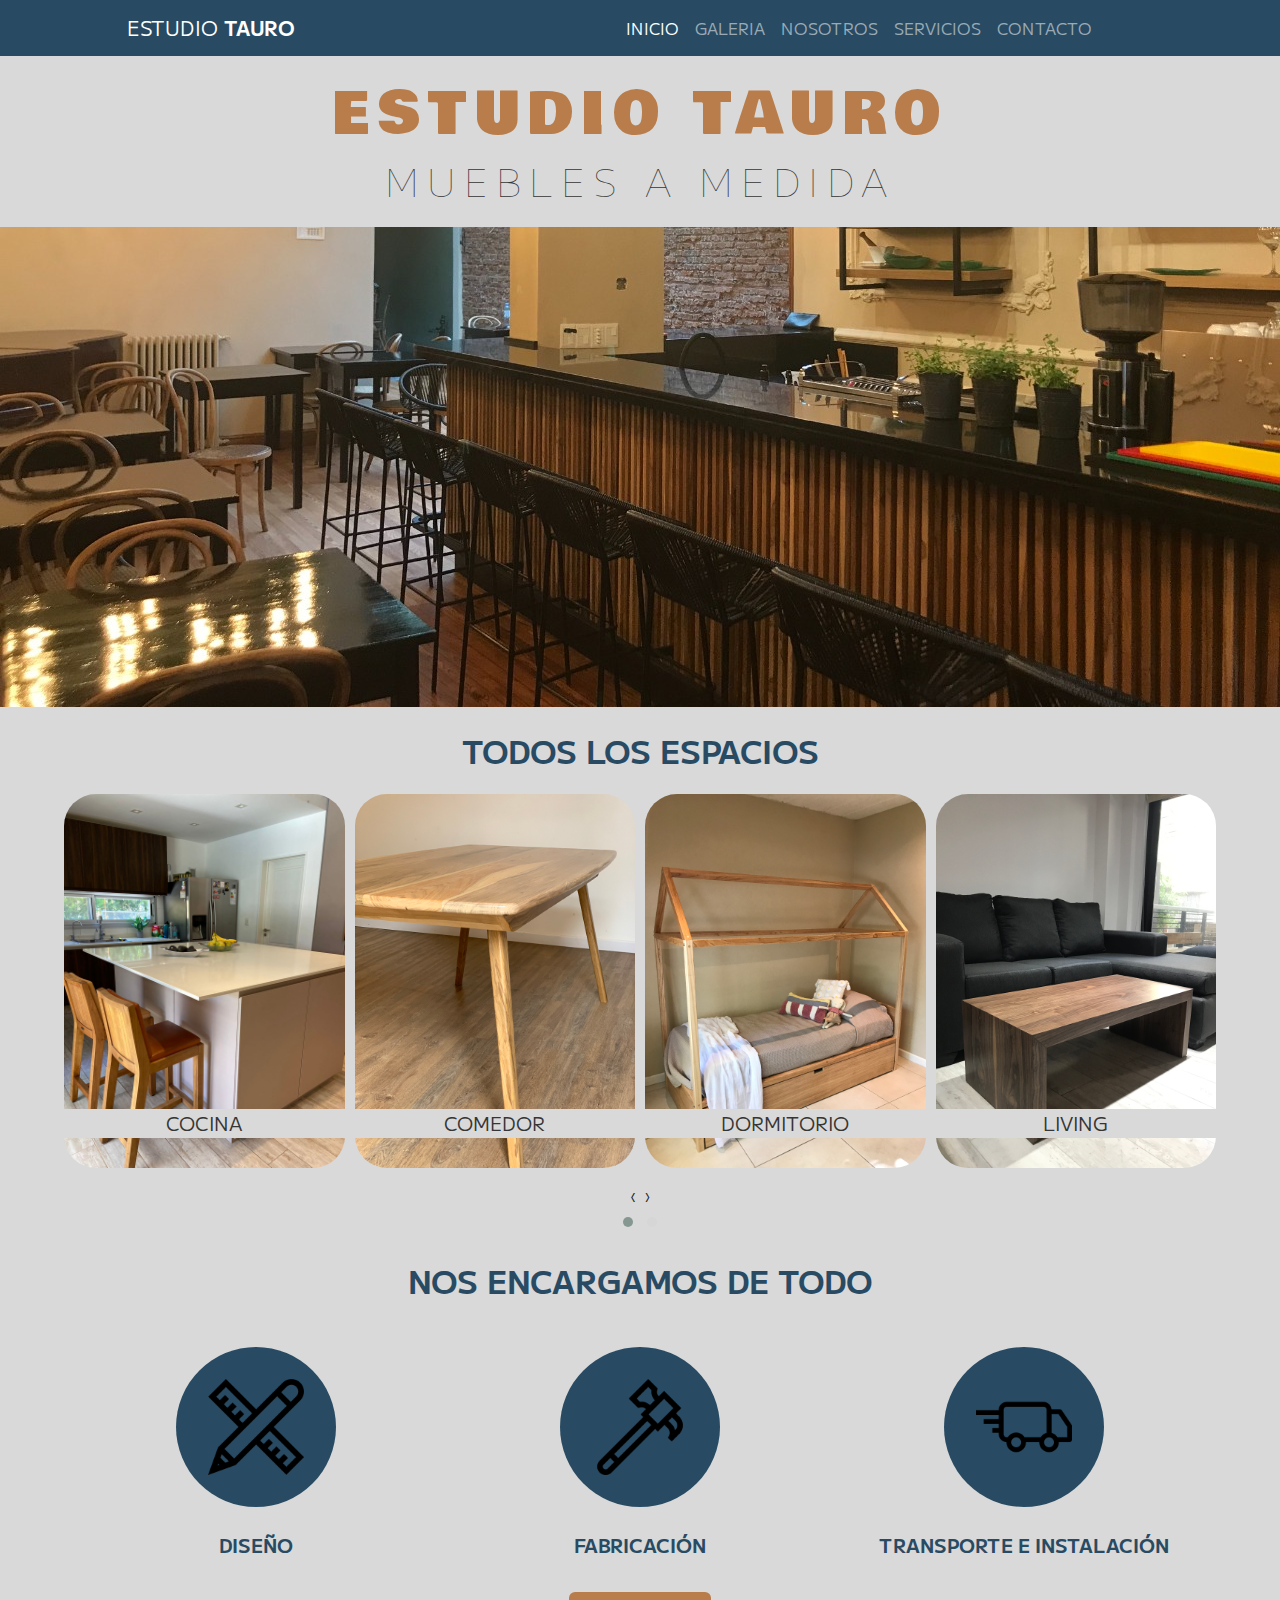
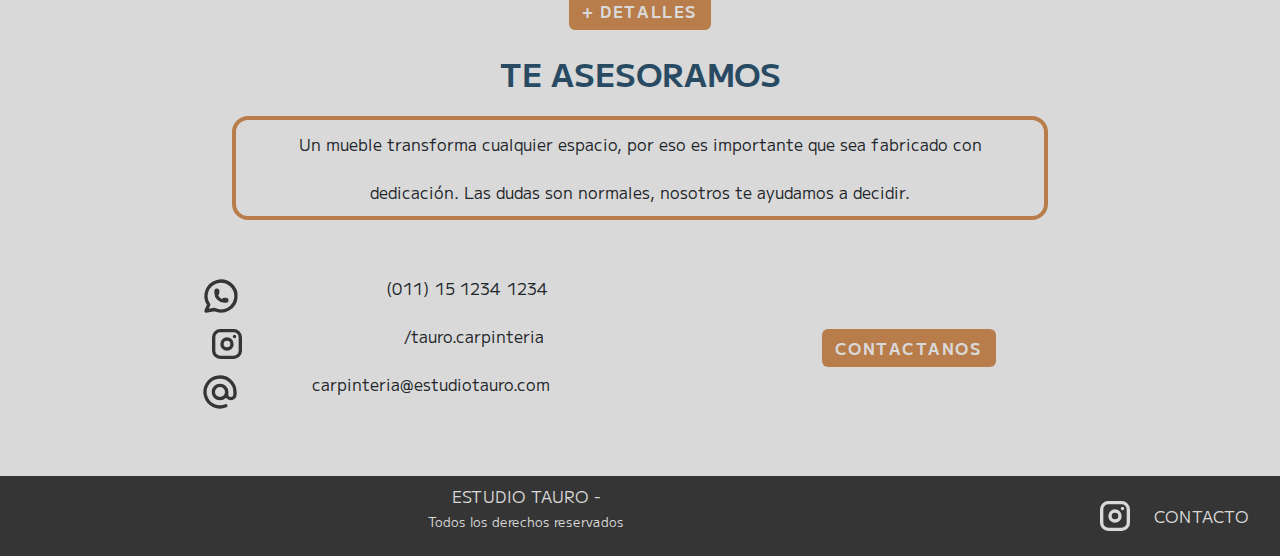
<file: index.html>
<!DOCTYPE html>
<html lang="en">

<head>
    <meta charset="UTF-8">
    <meta http-equiv="X-UA-Compatible" content="IE=edge">
    <meta name="viewport" content="width=device-width, initial-scale=1.0">
    <link rel="preconnect" href="https://fonts.googleapis.com">
    <link rel="preconnect" href="https://fonts.gstatic.com" crossorigin>
    <link href="https://fonts.googleapis.com/css2?family=Bowlby+One&family=M+PLUS+1:wght@400;700&display=swap"
        rel="stylesheet">
    <link rel="stylesheet" href="https://cdn.jsdelivr.net/npm/bootstrap@5.3.0-alpha2/dist/css/bootstrap.min.css">
    <link rel="stylesheet" href="./css/estilo.css">
    <title>Tauro - Muebles a medida</title>
    <link rel="stylesheet" href="./css/owl.carousel.min.css">
    <link rel="stylesheet" href="./css/owl.theme.default.min.css">
</head>

<body>
    <header>
        <nav class="navbar navbar-expand-sm navbar-dark">
            <div class="container-fluid col-md-4 justify-content-center">
                <a class="navbar-brand" href="#">estudio <span class="fw-bolder">tauro</span></a>
            </div>
            <div class="container-fluid col-md-8 justify-content-center">
                <ul class="navbar-nav">
                    <li class="nav-item">
                        <a class="nav-link active text-center" href="index.html">inicio</a>
                    </li>
                    <li class="nav-item">
                        <a class="nav-link text-center" href="./pages/galeria.html">galeria</a>
                    </li>
                    <li class="nav-item">
                        <a class="nav-link text-center" href="./pages/nosotros.html">nosotros</a>
                    </li>
                    <li class="nav-item">
                        <a class="nav-link text-center" href="./pages/servicios.html">servicios</a>
                    </li>
                    <li class="nav-item">
                        <a class="nav-link text-center" href="./pages/contacto.html">contacto</a>
                    </li>
                </ul>
            </div>
        </nav>

        <div class="container my-4">
            <h1 class="title text-center">estudio tauro</h1>
            <h2 class="text-center">MUEBLES A MEDIDA</h2>
        </div>
    </header>

    <section class="destacados container-fluid">
        <!--imagen revestimiento-->
    </section>

    <!--carrousel-->
    <section class="my-4">
        <h3 class="text-center">todos los espacios</h3>
        <div class="owl-container mt-4">
            <div class="owl-carousel owl-theme">
                <div class="item">
                    <img src="./media/img/cocinas/cocina_inicio.jpg" alt="cocina">
                    <p>cocina</p>
                </div>
                <div class="item">
                    <img src="./media/img/comedor/comedor inicio.JPG" alt="comedor">
                    <p>comedor</p>
                </div>
                <div class="item">
                    <img src="./media/img/dormitorio/dormitorio inicio.JPG" alt="dormitorio">
                    <p>dormitorio</p>
                </div>
                <div class="item">
                    <img src="./media/img/living/living inicio.JPG" alt="living">
                    <p>living</p>
                </div>
                <div class="item">
                    <img src="./media/img/bano/bano_inicio.JPG" alt="bano">
                    <p>baño</p>
                </div>
                <div class="item">
                    <img src="./media/img/obra_bar/revest_inicio.JPG" alt="revestimiento">
                    <p>revestimientos</p>
                </div>
            </div>
        </div>
    </section>

    <!--fin carousel-->

    <!--servicios-->
    <section class="mt-4">
        <h3 class="text-center">nos encargamos de todo</h3>
        <div class="row mt-5 servicios mx-auto mb-3">
            <div class="col-md-4 servicio">
                <div class="servicio__icono mx-auto">
                    <img src="./media/assets/carpinteria.png" alt="diseño">
                </div>
                <p class="text-center mt-4">diseño</p>
            </div>

            <div class="col-md-4 servicio">
                <div class="servicio__icono mx-auto">
                    <img src="./media/assets/martillo.png" alt="fabricacion">
                </div>
                <p class="text-center mt-4">fabricación</p>
            </div>

            <div class="col-md-4 servicio">
                <div class="servicio__icono mx-auto">
                    <img src="./media/assets/flete.png" alt="flete">

                </div>
                <p class="text-center mt-4">transporte e instalación</p>
            </div>
        </div>


        <div class="text-center">
            <a href="./pages/servicios.html" class="btn btn-primario"> + detalles </a>
        </div>  

    </section>
    <!--fin section servicios-->


    <!--inicio asesoramos-->

    <section class="mt-4 mx-5 px-5">
        <h3 class="text-center">te asesoramos</h3>
        <div class="asesoramos__texto mx-auto px-5 mt-4">
            <p class="text-center">Un mueble transforma cualquier espacio, por eso es importante que sea fabricado con
                dedicación. Las dudas son normales, nosotros te ayudamos a decidir.</p>
        </div>
        <div class="row my-5">
            <div class="col-md-6">
                <ul>
                    <li class="d-flex justify-content-around my-2">
                        <div class="lista__icono"><svg xmlns="http://www.w3.org/2000/svg"
                                class="icon icon-tabler icon-tabler-brand-whatsapp" width="40" height="40"
                                viewBox="0 0 24 24" stroke-width="2" stroke="#353535" fill="none" stroke-linecap="round"
                                stroke-linejoin="round">
                                <path stroke="none" d="M0 0h24v24H0z" fill="none" />
                                <path d="M3 21l1.65 -3.8a9 9 0 1 1 3.4 2.9l-5.05 .9" />
                                <path
                                    d="M9 10a0.5 .5 0 0 0 1 0v-1a0.5 .5 0 0 0 -1 0v1a5 5 0 0 0 5 5h1a0.5 .5 0 0 0 0 -1h-1a0.5 .5 0 0 0 0 1" />
                            </svg></div>
                        <p>(011) 15 1234 1234</p>
                    </li> <!--fin LI-->
                    <li class="d-flex justify-content-around my-2">
                        <div class="lista__icono"><svg xmlns="http://www.w3.org/2000/svg"
                                class="icon icon-tabler icon-tabler-brand-instagram" width="40" height="40"
                                viewBox="0 0 24 24" stroke-width="2" stroke="#353535" fill="none" stroke-linecap="round"
                                stroke-linejoin="round">
                                <path stroke="none" d="M0 0h24v24H0z" fill="none" />
                                <rect x="4" y="4" width="16" height="16" rx="4" />
                                <circle cx="12" cy="12" r="3" />
                                <line x1="16.5" y1="7.5" x2="16.5" y2="7.501" />
                            </svg></div>
                        <p>/tauro.carpinteria</p>
                    </li> <!--fin LI-->
                    <li class="d-flex justify-content-evenly my-2">
                        <div class="lista__icono"><svg xmlns="http://www.w3.org/2000/svg"
                                class="icon icon-tabler icon-tabler-at" width="40" height="40" viewBox="0 0 24 24"
                                stroke-width="2" stroke="#353535" fill="none" stroke-linecap="round"
                                stroke-linejoin="round">
                                <path stroke="none" d="M0 0h24v24H0z" fill="none" />
                                <circle cx="12" cy="12" r="4" />
                                <path d="M16 12v1.5a2.5 2.5 0 0 0 5 0v-1.5a9 9 0 1 0 -5.5 8.28" />
                            </svg>
                        </div>
                        <p>carpinteria@estudiotauro.com</p>
                    </li>
                </ul>
            </div>
            <div class="col-md-6 d-flex align-items-center mx-auto justify-content-center">
                <a class="btn btn-primario" href="./pages/contacto.html">contactanos</a>
            </div>

        </div>


    </section>

    <footer class="row py-2">
        <div class="col-md-10 text-center align-items-center">
            <p>ESTUDIO TAURO - <br> <span class="derechos">Todos los derechos reservados</span></p>
        </div>
        <div class="col-md-2 d-flex justify-content-evenly align-items-center">
            <a href="index.html">
                <svg xmlns="http://www.w3.org/2000/svg" class="icon icon-tabler icon-tabler-brand-instagram" width="40"
                    height="40" viewBox="0 0 24 24" stroke-width="2" stroke="#d9d9d9" fill="none" stroke-linecap="round"
                    stroke-linejoin="round">
                    <path stroke="none" d="M0 0h24v24H0z" fill="none" />
                    <rect x="4" y="4" width="16" height="16" rx="4" />
                    <circle cx="12" cy="12" r="3" />
                    <line x1="16.5" y1="7.5" x2="16.5" y2="7.501" />
                </svg>
            </a>
            <a href="./pages/contacto.html" class="text-uppercase">contacto</a>
        </div>
    </footer>
    <link rel="stylesheet" href="https://cdn.jsdelivr.net/npm/bootstrap@5.3.0-alpha2/dist/js/bootstrap.bundle.min.js">
    <script src="./js/jquery.min.js"></script>
    <script src="./js/owl.carousel.min.js"></script>
    <script src="./js/main.js"></script>
</body>
</html>
</file>
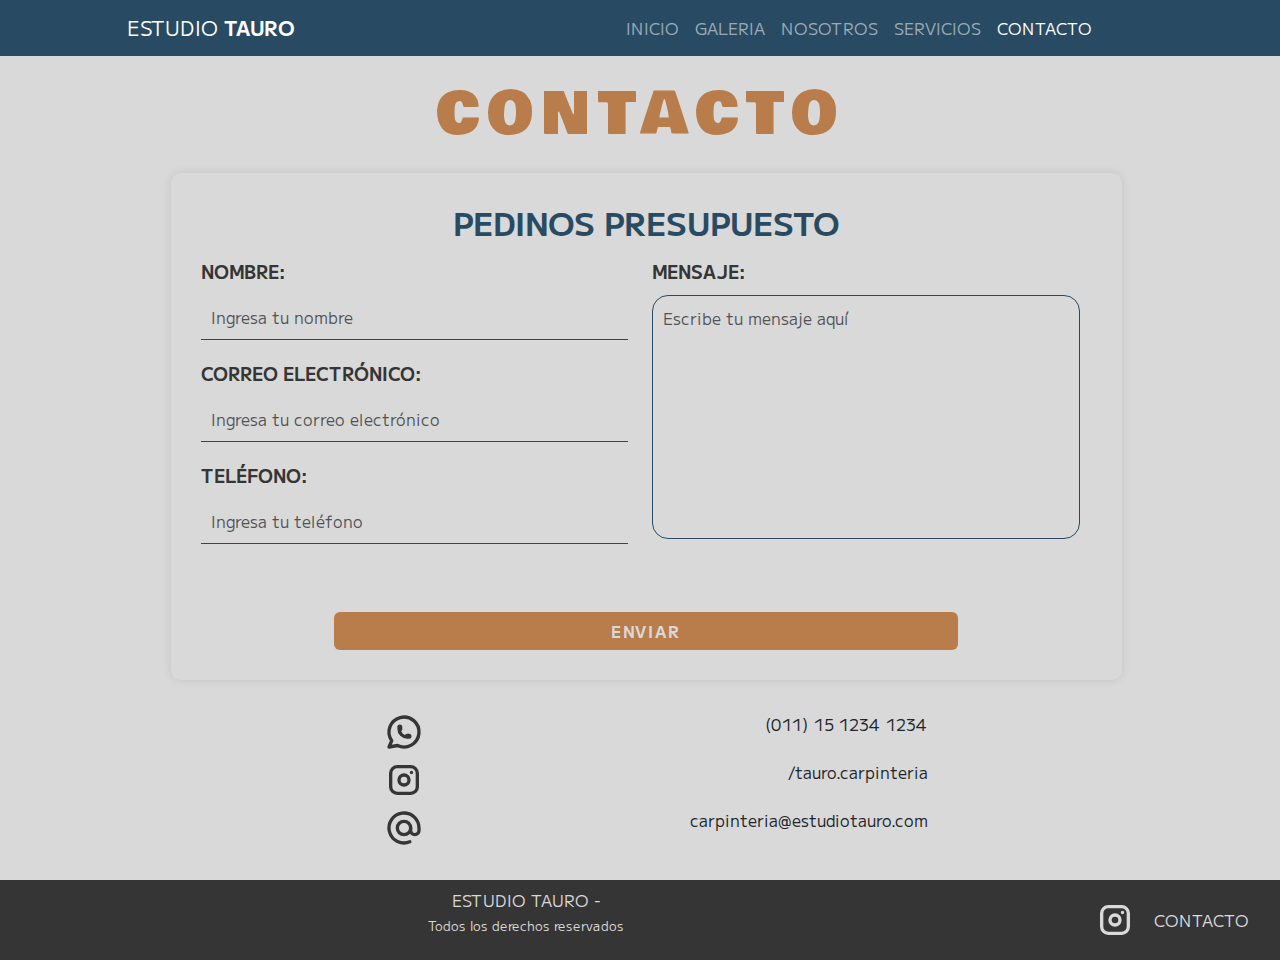
<file: pages/contacto.html>
<!DOCTYPE html>
<html lang="en">

<head>
    <meta charset="UTF-8">
    <meta http-equiv="X-UA-Compatible" content="IE=edge">
    <meta name="viewport" content="width=device-width, initial-scale=1.0">
    <link rel="preconnect" href="https://fonts.googleapis.com">
    <link rel="preconnect" href="https://fonts.gstatic.com" crossorigin>
    <link href="https://fonts.googleapis.com/css2?family=Bowlby+One&family=M+PLUS+1:wght@400;700&display=swap"
        rel="stylesheet">
    <link rel="stylesheet" href="https://cdn.jsdelivr.net/npm/bootstrap@5.3.0-alpha2/dist/css/bootstrap.min.css">
    <link rel="stylesheet" href="../css/estilo.css">
    <title>Tauro - Contacto</title>
</head>

<body>
    <header>
        <nav class="navbar navbar-expand-sm navbar-dark">
            <div class="container-fluid col-md-4 justify-content-center">
                <a class="navbar-brand" href="#">estudio <span class="fw-bolder">tauro</span></a>
            </div>
            <div class="container-fluid col-md-8 justify-content-center">
                <ul class="navbar-nav">
                    <li class="nav-item">
                        <a class="nav-link text-center" href="../index.html">inicio</a>
                    </li>
                    <li class="nav-item">
                        <a class="nav-link text-center" href="galeria.html">galeria</a>
                    </li>
                    <li class="nav-item">
                        <a class="nav-link text-center" href="nosotros.html">nosotros</a>
                    </li>
                    <li class="nav-item">
                        <a class="nav-link text-center" href="servicios.html">servicios</a>
                    </li>
                    <li class="nav-item">
                        <a class="nav-link active text-center" href="contacto.html">contacto</a>
                    </li>
                </ul>
            </div>
        </nav>
        <div class="container my-4">
            <h1 class="title text-center text-uppercase">Contacto</h1>
        </div>
    </header>

    <main>
        <div class="container-fluid formulario">
            <form>
                <legend>
                    <h3 class="text-center">pedinos presupuesto</h3>
                </legend>
                <div class="row">
                    <div class="col-md-6">
                        <div class="form-group">
                            <label for="nombre">Nombre:</label>
                            <input type="text" class="form-control formulario__input" id="nombre"
                                placeholder="Ingresa tu nombre">
                        </div>
                        <div class="form-group">
                            <label for="email">Correo electrónico:</label>
                            <input type="email" class="form-control formulario__input" id="email"
                                placeholder="Ingresa tu correo electrónico">
                        </div>
                        <div class="form-group">
                            <label for="telefono">Teléfono:</label>
                            <input type="tel" class="form-control formulario__input" id="tel"
                                placeholder="Ingresa tu teléfono">
                        </div>
                    </div>
                    <div class="col-md-6 form-group">
                        <label for="mensaje">Mensaje:</label>
                        <textarea class="form-control formulario__input formulario__input--border" id="mensaje"
                            placeholder="Escribe tu mensaje aquí"></textarea>
                    </div>
                </div>
                <div class="d-flex justify-content-center mt-5">
                    <button type="submit" class="btn btn-primario btn-primario--form">Enviar</button>
                </div>
            </form>
        </div>
    </main>

    <section class="contacto__contacto">
        <ul>
            <li class="d-flex justify-content-between my-2">
                <div class="lista__icono"><svg xmlns="http://www.w3.org/2000/svg"
                        class="icon icon-tabler icon-tabler-brand-whatsapp" width="40" height="40" viewBox="0 0 24 24"
                        stroke-width="2" stroke="#353535" fill="none" stroke-linecap="round" stroke-linejoin="round">
                        <path stroke="none" d="M0 0h24v24H0z" fill="none" />
                        <path d="M3 21l1.65 -3.8a9 9 0 1 1 3.4 2.9l-5.05 .9" />
                        <path
                            d="M9 10a0.5 .5 0 0 0 1 0v-1a0.5 .5 0 0 0 -1 0v1a5 5 0 0 0 5 5h1a0.5 .5 0 0 0 0 -1h-1a0.5 .5 0 0 0 0 1" />
                    </svg></div>
                <p>(011) 15 1234 1234</p>
            </li> <!--fin LI-->
            <li class="d-flex justify-content-between my-2">
                <div class="lista__icono"><svg xmlns="http://www.w3.org/2000/svg"
                        class="icon icon-tabler icon-tabler-brand-instagram" width="40" height="40" viewBox="0 0 24 24"
                        stroke-width="2" stroke="#353535" fill="none" stroke-linecap="round" stroke-linejoin="round">
                        <path stroke="none" d="M0 0h24v24H0z" fill="none" />
                        <rect x="4" y="4" width="16" height="16" rx="4" />
                        <circle cx="12" cy="12" r="3" />
                        <line x1="16.5" y1="7.5" x2="16.5" y2="7.501" />
                    </svg></div>
                <p>/tauro.carpinteria</p>
            </li> <!--fin LI-->
            <li class="d-flex justify-content-between my-2">
                <div class="lista__icono"><svg xmlns="http://www.w3.org/2000/svg"
                        class="icon icon-tabler icon-tabler-at" width="40" height="40" viewBox="0 0 24 24"
                        stroke-width="2" stroke="#353535" fill="none" stroke-linecap="round" stroke-linejoin="round">
                        <path stroke="none" d="M0 0h24v24H0z" fill="none" />
                        <circle cx="12" cy="12" r="4" />
                        <path d="M16 12v1.5a2.5 2.5 0 0 0 5 0v-1.5a9 9 0 1 0 -5.5 8.28" />
                    </svg>
                </div>
                <p>carpinteria@estudiotauro.com</p>
            </li>
        </ul>
    </section>





    <footer class="row py-2">
        <div class="col-md-10 text-center align-items-center">
            <p>ESTUDIO TAURO - <br> <span class="derechos">Todos los derechos reservados</span></p>
        </div>
        <div class="col-md-2 d-flex justify-content-evenly align-items-center">
            <a href="#">
                <svg xmlns="http://www.w3.org/2000/svg" class="icon icon-tabler icon-tabler-brand-instagram" width="40"
                    height="40" viewBox="0 0 24 24" stroke-width="2" stroke="#d9d9d9" fill="none" stroke-linecap="round"
                    stroke-linejoin="round">
                    <path stroke="none" d="M0 0h24v24H0z" fill="none" />
                    <rect x="4" y="4" width="16" height="16" rx="4" />
                    <circle cx="12" cy="12" r="3" />
                    <line x1="16.5" y1="7.5" x2="16.5" y2="7.501" />
                </svg>
            </a>
            <a href="contacto.html" class="text-uppercase">contacto</a>
        </div>
    </footer>
    <link rel="stylesheet" href="https://cdn.jsdelivr.net/npm/bootstrap@5.3.0-alpha2/dist/js/bootstrap.bundle.min.js">
</body>

</html>
</file>
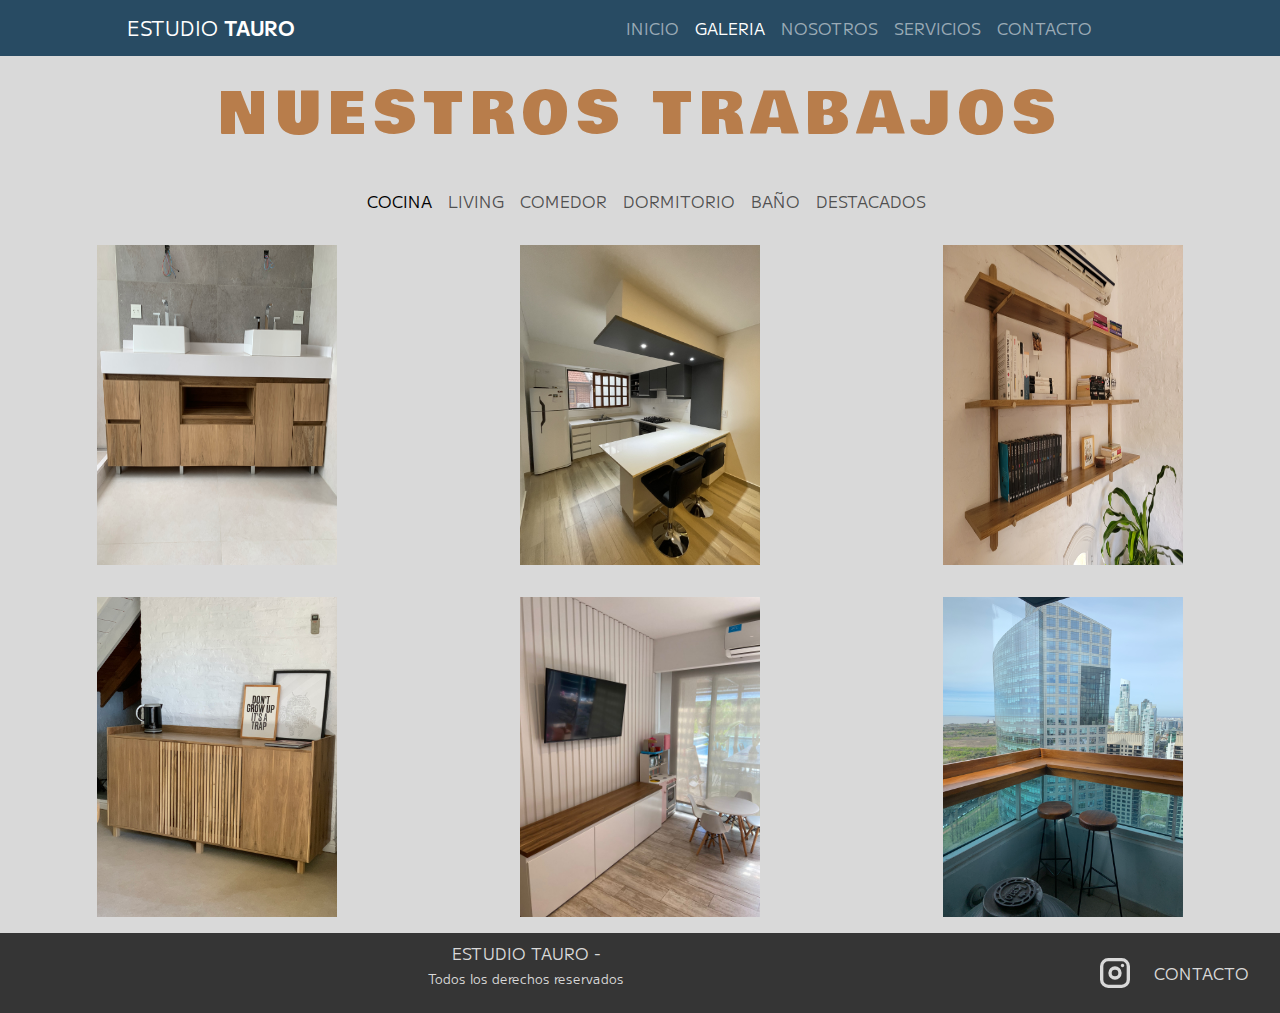
<file: pages/galeria.html>
<!DOCTYPE html>
<html lang="en">

<head>
    <meta charset="UTF-8">
    <meta http-equiv="X-UA-Compatible" content="IE=edge">
    <meta name="viewport" content="width=device-width, initial-scale=1.0">
    <link rel="preconnect" href="https://fonts.googleapis.com">
    <link rel="preconnect" href="https://fonts.gstatic.com" crossorigin>
    <link href="https://fonts.googleapis.com/css2?family=Bowlby+One&family=M+PLUS+1:wght@400;700&display=swap"
        rel="stylesheet">
    <link rel="stylesheet" href="https://cdn.jsdelivr.net/npm/bootstrap@5.3.0-alpha2/dist/css/bootstrap.min.css">
    <link rel="stylesheet" href="../css/estilo.css">
    <title>Tauro - Galería</title>
</head>

<body>
    <header>
        <nav class="navbar navbar-expand-sm navbar-dark">
            <div class="container-fluid col-md-4 justify-content-center">
                <a class="navbar-brand" href="#">estudio <span class="fw-bolder">tauro</span></a>
            </div>
            <div class="container-fluid col-md-8 justify-content-center">
                <ul class="navbar-nav">
                    <li class="nav-item">
                        <a class="nav-link text-center" href="../index.html">inicio</a>
                    </li>
                    <li class="nav-item">
                        <a class="nav-link active text-center" href="galeria.html">galeria</a>
                    </li>
                    <li class="nav-item">
                        <a class="nav-link text-center" href="nosotros.html">nosotros</a>
                    </li>
                    <li class="nav-item">
                        <a class="nav-link text-center" href="servicios.html">servicios</a>
                    </li>
                    <li class="nav-item">
                        <a class="nav-link text-center" href="contacto.html">contacto</a>
                    </li>
                </ul>
            </div>
        </nav>
        <div class="container my-4">
            <h1 class="title text-center text-uppercase">nuestros trabajos</h1>
        </div>
    </header>

    <main>
        <nav class="navbar navbar--galeria navbar-expand-sm navbar-ligth">
            <div class="container-fluid d-flex justify-content-center">
                <ul class="navbar-nav">
                    <li class="nav-item">
                        <a class="nav-link active" href="#">cocina</a>
                    </li>
                    <li class="nav-item">
                        <a class="nav-link" href="#">living</a>
                    </li>
                    <li class="nav-item">
                        <a class="nav-link" href="#">comedor</a>
                    </li>
                    <li class="nav-item">
                        <a class="nav-link" href="#">dormitorio</a>
                    </li>
                    <li class="nav-item">
                        <a class="nav-link" href="#">baño</a>
                    </li>
                    <li class="nav-item">
                        <a class="nav-link" href="#">destacados</a>
                    </li>
                </ul>
            </div>
        </nav>

        <section class="galeria_imagenes row">   
                <div class="col-md-4 col-sm-6 d-flex justify-content-center my-3"><img src="../media/img/bano/bano_1.JPG" alt="baño"></div>    
                <div class="col-md-4 col-sm-6 d-flex justify-content-center my-3"><img src="../media/img/cocinas/cocina2.jpg" alt="cocina"></div>
                <div class="col-md-4 col-sm-6 d-flex justify-content-center my-3"><img src="../media/img/living/living14.jpg" alt="living"></div>
                <div class="col-md-4 col-sm-6 d-flex justify-content-center my-3"><img src="../media/img/living/living11.JPG" alt="living"></div>
                <div class="col-md-4 col-sm-6 d-flex justify-content-center my-3"><img src="../media/img/living/living2.jpg" alt="living"></div>
                <div class="col-md-4 col-sm-6 d-flex justify-content-center my-3"><img src="../media/img/otras/IMG_3320.JPG" alt="barra"></div>
        </section>
    </main>

    <footer class="row py-2">
        <div class="col-md-10 text-center align-items-center">
            <p>ESTUDIO TAURO - <br> <span class="derechos">Todos los derechos reservados</span></p>
        </div>
        <div class="col-md-2 d-flex justify-content-evenly align-items-center">
            <a href="#">
                <svg xmlns="http://www.w3.org/2000/svg" class="icon icon-tabler icon-tabler-brand-instagram" width="40"
                    height="40" viewBox="0 0 24 24" stroke-width="2" stroke="#d9d9d9" fill="none" stroke-linecap="round"
                    stroke-linejoin="round">
                    <path stroke="none" d="M0 0h24v24H0z" fill="none" />
                    <rect x="4" y="4" width="16" height="16" rx="4" />
                    <circle cx="12" cy="12" r="3" />
                    <line x1="16.5" y1="7.5" x2="16.5" y2="7.501" />
                </svg>
            </a>
            <a href="contacto.html" class="text-uppercase">contacto</a>
        </div>
    </footer>
    <link rel="stylesheet" href="https://cdn.jsdelivr.net/npm/bootstrap@5.3.0-alpha2/dist/js/bootstrap.bundle.min.js">
</body>

</html>
</file>
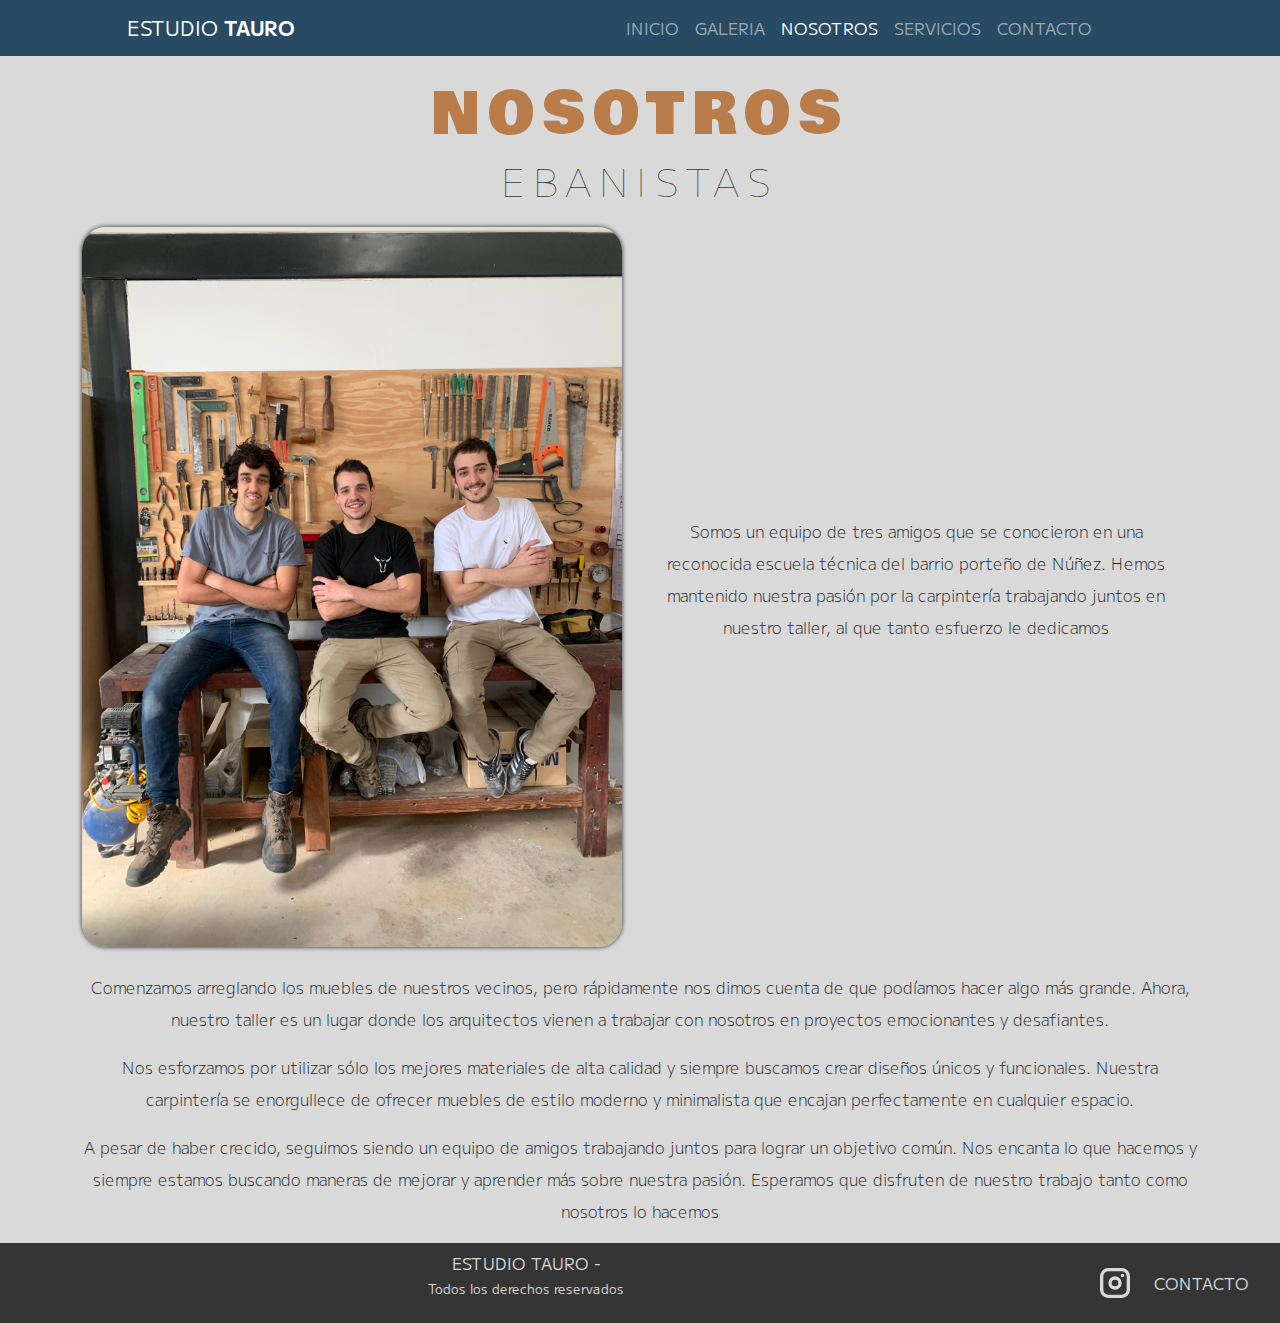
<file: pages/nosotros.html>
<!DOCTYPE html>
<html lang="en">

<head>
    <meta charset="UTF-8">
    <meta http-equiv="X-UA-Compatible" content="IE=edge">
    <meta name="viewport" content="width=device-width, initial-scale=1.0">
    <link rel="preconnect" href="https://fonts.googleapis.com">
    <link rel="preconnect" href="https://fonts.gstatic.com" crossorigin>
    <link href="https://fonts.googleapis.com/css2?family=Bowlby+One&family=M+PLUS+1:wght@400;700&display=swap"
        rel="stylesheet">
    <link rel="stylesheet" href="https://cdn.jsdelivr.net/npm/bootstrap@5.3.0-alpha2/dist/css/bootstrap.min.css">
    <link rel="stylesheet" href="../css/estilo.css">
    <title>Tauro - Quienes Somos</title>
</head>

<body>
    <header>
        <nav class="navbar navbar-expand-sm navbar-dark">
            <div class="container-fluid col-md-4 justify-content-center">
                <a class="navbar-brand" href="#">estudio <span class="fw-bolder">tauro</span></a>
            </div>
            <div class="container-fluid col-md-8 justify-content-center">
                <ul class="navbar-nav">
                    <li class="nav-item">
                        <a class="nav-link text-center" href="../index.html">inicio</a>
                    </li>
                    <li class="nav-item">
                        <a class="nav-link text-center" href="galeria.html">galeria</a>
                    </li>
                    <li class="nav-item">
                        <a class="nav-link active text-center" href="nosotros.html">nosotros</a>
                    </li>
                    <li class="nav-item">
                        <a class="nav-link text-center" href="servicios.html">servicios</a>
                    </li>
                    <li class="nav-item">
                        <a class="nav-link text-center" href="contacto.html">contacto</a>
                    </li>
                </ul>
            </div>
        </nav>
        <div class="container my-4">
            <h1 class="title text-center text-uppercase">Nosotros</h1>
            <h2 class="text-center">EBANISTAS</h2>
        </div>
    </header>

    <main>
        <section class="container nosotros"> 
            <div class="row">
                <div class="nosotros__img col-md-6">
                    <img class="img-fluid" src="../media/img/nosotros.JPG" alt="nosotros">
                </div>
                <div class="d-flex justify-content-center align-items-center col-md-6">
                    <p class="text-center">Somos un equipo de tres amigos que se conocieron en una reconocida escuela
                        técnica del barrio porteño de Núñez. Hemos mantenido nuestra pasión por la carpintería
                        trabajando juntos en nuestro taller, al que tanto esfuerzo le dedicamos</p>
                </div>
            </div>
            <div class="mt-4">
                <p class="text-center">Comenzamos arreglando los muebles de nuestros vecinos, pero rápidamente nos dimos cuenta de que
                    podíamos hacer algo más grande. Ahora, nuestro taller es un lugar donde los arquitectos vienen a
                    trabajar con nosotros en proyectos emocionantes y desafiantes. </p>
                <p class="text-center">Nos esforzamos por utilizar sólo los mejores materiales de alta calidad y siempre buscamos crear
                    diseños únicos y funcionales. Nuestra carpintería se enorgullece de ofrecer muebles de estilo
                    moderno y minimalista que encajan perfectamente en cualquier espacio.</p>
                <p class="text-center">A pesar de haber crecido, seguimos siendo un equipo de amigos trabajando juntos para lograr un
                    objetivo común. Nos encanta lo que hacemos y siempre estamos buscando maneras de mejorar y aprender
                    más sobre nuestra pasión. Esperamos que disfruten de nuestro trabajo tanto como nosotros lo hacemos
                </p>
            </div>
        </section>
    </main>




    <footer class="row py-2">
        <div class="col-md-10 text-center align-items-center">
            <p>ESTUDIO TAURO - <br> <span class="derechos">Todos los derechos reservados</span></p>
        </div>
        <div class="col-md-2 d-flex justify-content-evenly align-items-center">
            <a href="#">
                <svg xmlns="http://www.w3.org/2000/svg" class="icon icon-tabler icon-tabler-brand-instagram" width="40"
                    height="40" viewBox="0 0 24 24" stroke-width="2" stroke="#d9d9d9" fill="none" stroke-linecap="round"
                    stroke-linejoin="round">
                    <path stroke="none" d="M0 0h24v24H0z" fill="none" />
                    <rect x="4" y="4" width="16" height="16" rx="4" />
                    <circle cx="12" cy="12" r="3" />
                    <line x1="16.5" y1="7.5" x2="16.5" y2="7.501" />
                </svg>
            </a>
            <a href="contacto.html" class="text-uppercase">contacto</a>
        </div>
    </footer>
    <link rel="stylesheet" href="https://cdn.jsdelivr.net/npm/bootstrap@5.3.0-alpha2/dist/js/bootstrap.bundle.min.js">
</body>

</html>
</file>
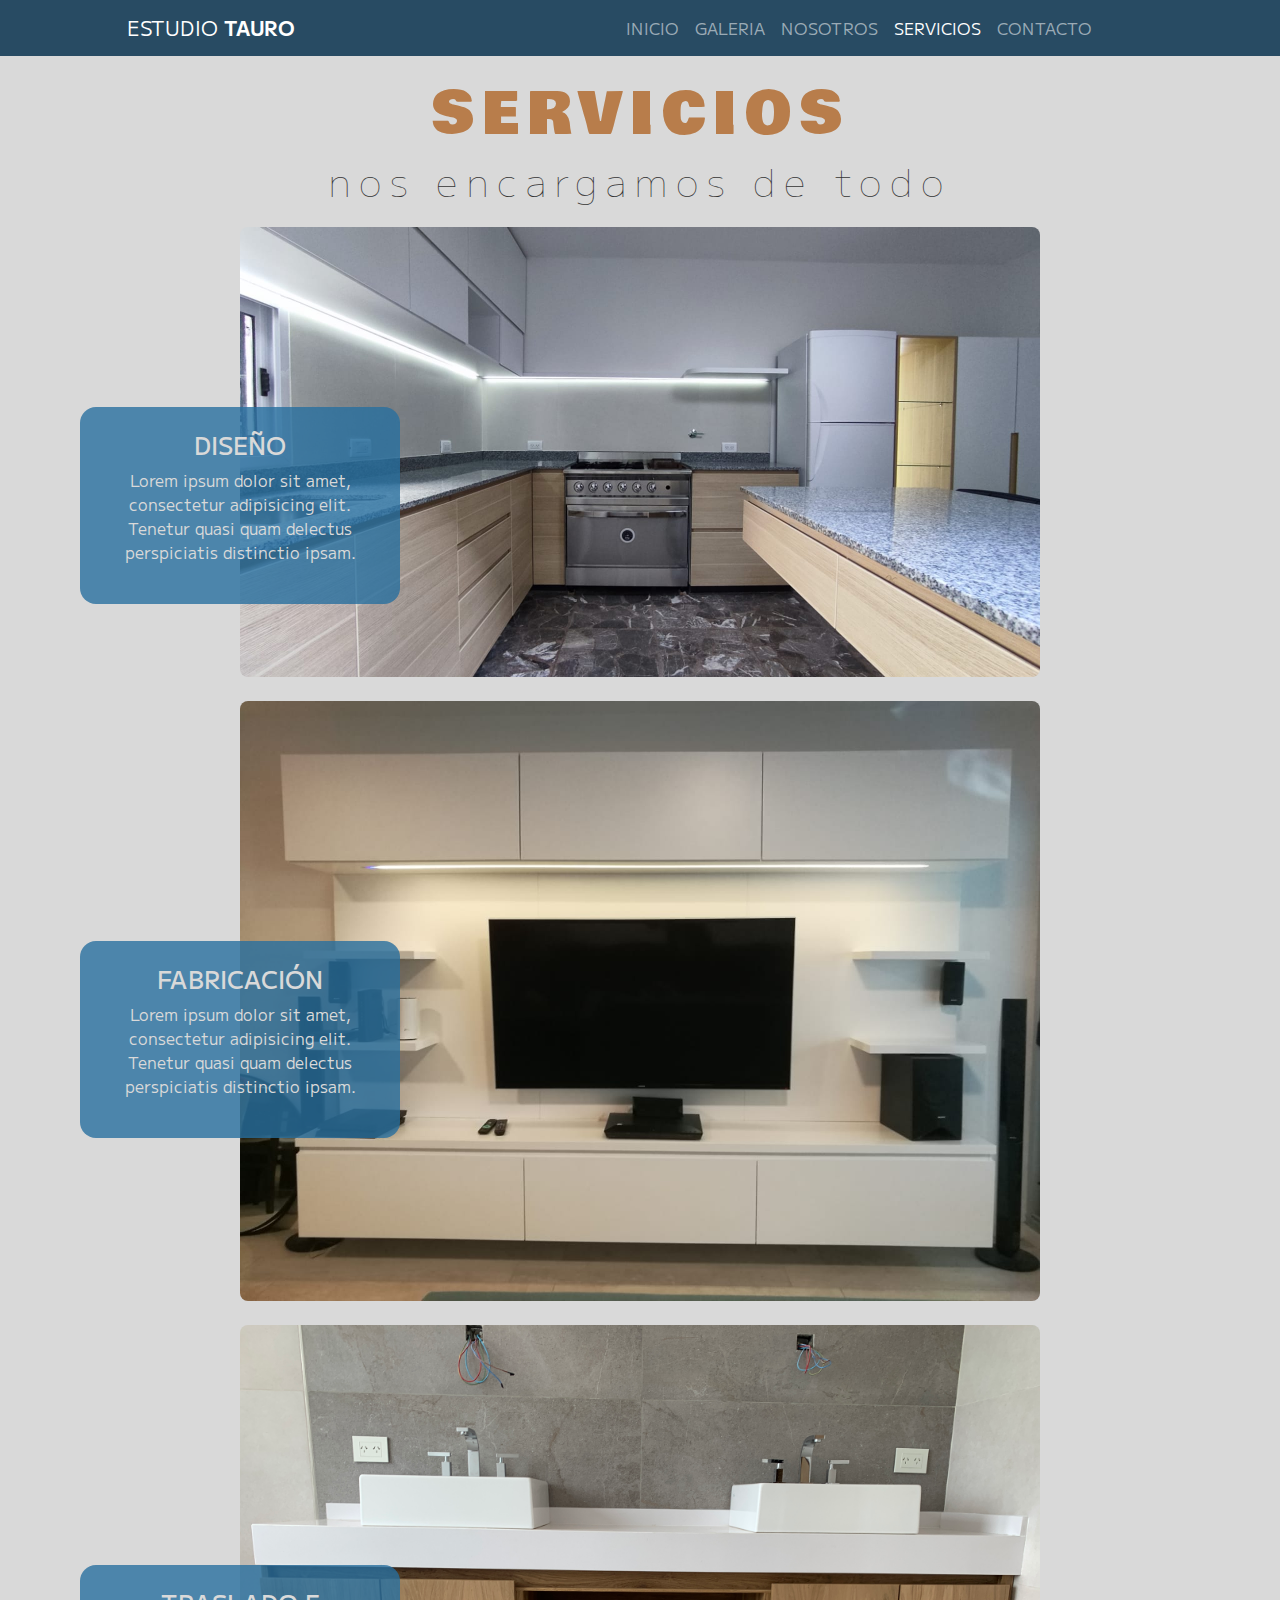
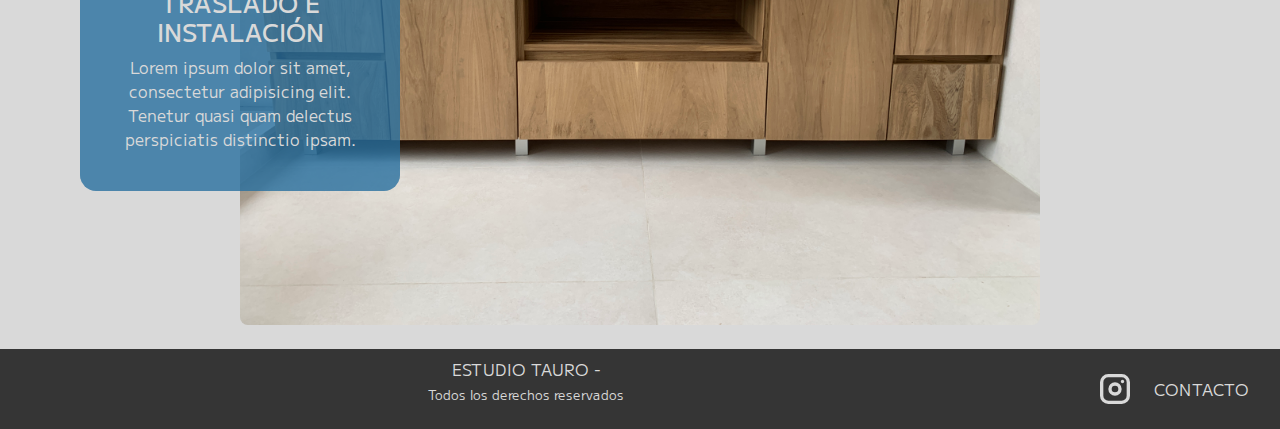
<file: pages/servicios.html>
<!DOCTYPE html>
<html lang="en">

<head>
    <meta charset="UTF-8">
    <meta http-equiv="X-UA-Compatible" content="IE=edge">
    <meta name="viewport" content="width=device-width, initial-scale=1.0">
    <link rel="preconnect" href="https://fonts.googleapis.com">
    <link rel="preconnect" href="https://fonts.gstatic.com" crossorigin>
    <link href="https://fonts.googleapis.com/css2?family=Bowlby+One&family=M+PLUS+1:wght@400;700&display=swap"
        rel="stylesheet">
    <link rel="stylesheet" href="https://cdn.jsdelivr.net/npm/bootstrap@5.3.0-alpha2/dist/css/bootstrap.min.css">
    <link rel="stylesheet" href="/css/estilo.css">
    <title>Tauro - Servicios</title>
</head>

<body>
    <header>
        <nav class="navbar navbar-expand-sm navbar-dark">
            <div class="container-fluid col-md-4 justify-content-center">
                <a class="navbar-brand" href="#">estudio <span class="fw-bolder">tauro</span></a>
            </div>
            <div class="container-fluid col-md-8 justify-content-center">
                <ul class="navbar-nav">
                    <li class="nav-item">
                        <a class="nav-link" href="../index.html">inicio</a>
                    </li>
                    <li class="nav-item">
                        <a class="nav-link" href="#">galeria</a>
                    </li>
                    <li class="nav-item">
                        <a class="nav-link" href="#">nosotros</a>
                    </li>
                    <li class="nav-item">
                        <a class="nav-link active" href="#">servicios</a>
                    </li>
                    <li class="nav-item">
                        <a class="nav-link" href="#">contacto</a>
                    </li>
                </ul>
            </div>
        </nav>
        <div class="container my-4">
            <h1 class="title text-center text-uppercase">servicios</h1>
            <h2 class="text-center">nos encargamos de todo</h2>
        </div>
    </header>
    <main class="serv">
        <div class="cardd d-flex justify-content-center px-5 my-4">
            <div class="cardd__img">
                <img src="/media/img/cocinas/cocina_servicio.jpg" alt="diseño">
                <div class="cardd__texto p-4 text-center">
                    <h4>Diseño</h4>
                    <p>Lorem ipsum dolor sit amet, consectetur adipisicing elit. Tenetur quasi quam delectus
                        perspiciatis distinctio ipsam.</p>
                </div>
            </div>
        </div>

        <div class="cardd d-flex justify-content-center px-5 my-4">
            <div class="cardd__img">
                <img src="/media/img/living/living_serv.JPG" alt="fabricacion">
                <div class="cardd__texto p-4 text-center">
                    <h4>Fabricación</h4>
                    <p>Lorem ipsum dolor sit amet, consectetur adipisicing elit. Tenetur quasi quam delectus
                        perspiciatis distinctio ipsam.</p>
                </div>
            </div>
        </div>

        <div class="cardd d-flex justify-content-center px-5 my-4">
            <div class="cardd__img">
                <img src="/media/img/bano/bano_1.JPG" alt="instalacion">
                <div class="cardd__texto p-4 text-center">
                    <h4>Traslado e Instalación</h4>
                    <p>Lorem ipsum dolor sit amet, consectetur adipisicing elit. Tenetur quasi quam delectus
                        perspiciatis distinctio ipsam.</p>
                </div>
            </div>
        </div>
    </main>
    <footer class="row py-2">
        <div class="col-md-10 text-center align-items-center">
            <p>ESTUDIO TAURO - <br> <span class="derechos">Todos los derechos reservados</span></p>
        </div>
        <div class="col-md-2 d-flex justify-content-evenly align-items-center">
            <a href="#">
                <svg xmlns="http://www.w3.org/2000/svg" class="icon icon-tabler icon-tabler-brand-instagram" width="40"
                    height="40" viewBox="0 0 24 24" stroke-width="2" stroke="#d9d9d9" fill="none" stroke-linecap="round"
                    stroke-linejoin="round">
                    <path stroke="none" d="M0 0h24v24H0z" fill="none" />
                    <rect x="4" y="4" width="16" height="16" rx="4" />
                    <circle cx="12" cy="12" r="3" />
                    <line x1="16.5" y1="7.5" x2="16.5" y2="7.501" />
                </svg>
            </a>
            <a href="#" class="text-uppercase">contacto</a>
        </div>
    </footer>
    <link rel="stylesheet" href="https://cdn.jsdelivr.net/npm/bootstrap@5.3.0-alpha2/dist/js/bootstrap.bundle.min.js">
</body>
</html>
</file>
<file: css/estilo.css>
:root {
    --primario: #284B63;
    --secundario: #B87D4B;
    --oscuro: #353535;
    --claro: #D9D9D9;
    --blanco: #fff;
    --negro: #000;
    --fuenteTitulo: 'Bowlby One', cursive;
    --fuenteParrafo: 'M PLUS 1', sans-serif;
}

* {
    margin: 0;
    padding: 0;
    box-sizing: border-box
}


.row {
    margin-right: 0px;
}

.container-fluid {
    padding-right: 0px;
}

body {
    background: #d9d9d9;
    font-family: 'M PLUS 1', sans-serif;
}

/**generalidades**/

/**tipografias**/
h1 {
    color: #B87D4B;
    font-family: 'Bowlby One', cursive;
    text-transform: uppercase;
    font-size: 3.6rem;
    letter-spacing: 0.5rem;
}

h2 {
    color: var(--oscuro);
    font-size: 2.4rem;
    font-weight: lighter;
    letter-spacing: 0.5rem;
}

h3 {
    color: var(--primario);
    font-size: 2rem;
    text-transform: uppercase;
    font-weight: bolder;

}


/**navegacion**/

.navbar {
    background-color: #284B63;
    text-transform: uppercase;
}



/**destacados**/
.destacados {
    background-image: url(../media/img/obra_bar/obra_bar4.jpg);
    height: 30rem;
    width: 100%;
    background-size: cover;
    background-repeat: no-repeat;
    background-position: 50% 95%;
}


/**carousel**/
.owl-container {
    max-width: 90%;
    margin: 0 auto;
}

.item {
    height: auto;
    position: relative;
    text-align: center;
}

.item p {
    text-transform: uppercase;
    background-color: #d9d9d9;
    color: #353535;
    width: 100%;
    position: absolute;
    top: 80%;
    left: 0%;
    margin: 1rem auto;
    font-size: 1.2rem;
}

.item img {
    border-radius: 2rem;
}

/**servicios**/
.servicios {
    max-width: 90%;

}

.servicio__icono {
    background-color: var(--primario);
    border-radius: 50%;
    height: 10rem;
    width: 10rem;
    display: flex;
    align-items: center;
    justify-content: center;
}

.servicio__icono img {
    width: 60%;
}

.servicio p {
    font-size: 1.2rem;
    font-weight: bolder;
    text-transform: uppercase;
    color: #284B63;
}

.btn-primario {
    background-color: #B87D4B;
    color: var(--claro);
    font-weight: bold;
    text-transform: uppercase;
    letter-spacing: 0.1rem;

}

.asesoramos__texto {
    border: 0.3rem solid var(--secundario);
    border-radius: 1rem;
    width: 75%;
}



.asesoramos__texto p {
    display: inline-block;
    align-items: center;
    line-height: 1rem;
    margin: auto;
}

@media (min-width: 768px) {
    .asesoramos__texto p {
        line-height: 3rem;
    }
}


/**footer**/

footer {
    background-color: #353535;
    color: var(--claro);
}

footer a {
    color: #D9D9D9;
    text-decoration: none;
}

footer a:hover {
    text-decoration: underline;
}

.derechos {
    font-size: 0.8rem;
}

/**servicios**/
.serv {
    padding-left: 3rem;
    padding-right: 3rem;
}

.cardd__img {
    width: 75vw;
    max-width: 800px;
    min-width: 320px;
    margin: 0;
    position: relative;
}

.cardd__img img {
    width: 100%;
    border-radius: 0.5rem;

}


@media (min-width: 768px) {
    .cardd__texto {
        position: absolute;
        height: fit-content;
        width: 20rem;
        top: 40%;
        left: -30%;
        background-color: hsla(204, 60%, 39%, 0.8);
        border-radius: 1rem;
        color: var(--claro);
        margin-left: 5rem;
    }
}

.cardd__texto h4 {
    text-transform: uppercase;
}

/**nosotros**/
.nosotros__img img {
    border-radius: 1.5rem;
    box-shadow: 0px 0px 5px 0px;
}

.nosotros p {
    font-family: var(--fuenteParrafo);
    line-height: 2rem;
    font-weight: 300;
}


/**contacto**/

/**formulario**/
form {
    max-width: 75%;
    margin: 0 auto;
    padding: 30px;
    border-radius: 10px;
    box-shadow: 0px 0px 10px rgba(0, 0, 0, 0.1);
    background-color: var(--claro);
}

@media (max-width:768px) {
    form{
        max-width: 100%;
    }
}

.formulario label {
    font-size: 18px;
    font-weight: bold;
    color: var(--oscuro);
    margin-bottom: 10px;
    text-transform: uppercase;

}

.formulario__input{
    border-radius: 0;
    border: none;
    border-bottom: 1px solid var(--primario);
    padding: 10px;
    font-size: 16px;
    color: var(--oscuro);
    background-color: var(--claro);
    margin-bottom: 20px;
}

.formulario__input--border{
    border-radius: 1rem;
    border: 1px solid var(--primario);
    height: 80%;
}

.formulario__input:hover{
    background-color: var(--claro);
}

textarea {
    resize: none;
    
}

.btn-primario--form{
    width: 70%;
}

/**contacto__contacto**/

.contacto__contacto{
    min-width: 40%;
    margin: 0 0;
    padding: 0 2rem;
} 

@media (min-width: 768px) {
    .contacto__contacto{
        margin: 2rem 20rem;
    } 
}

/**galeria**/
.navbar--galeria{
    background-color: var(--claro);
}

.galeria_imagenes{
    margin: auto 0;
    padding: 0 5px;
}

.galeria_imagenes img{
    width: 15rem;
    height: 20rem;
}

.galeria_imagenes div{
    padding: 0 2px;
}
</file>
